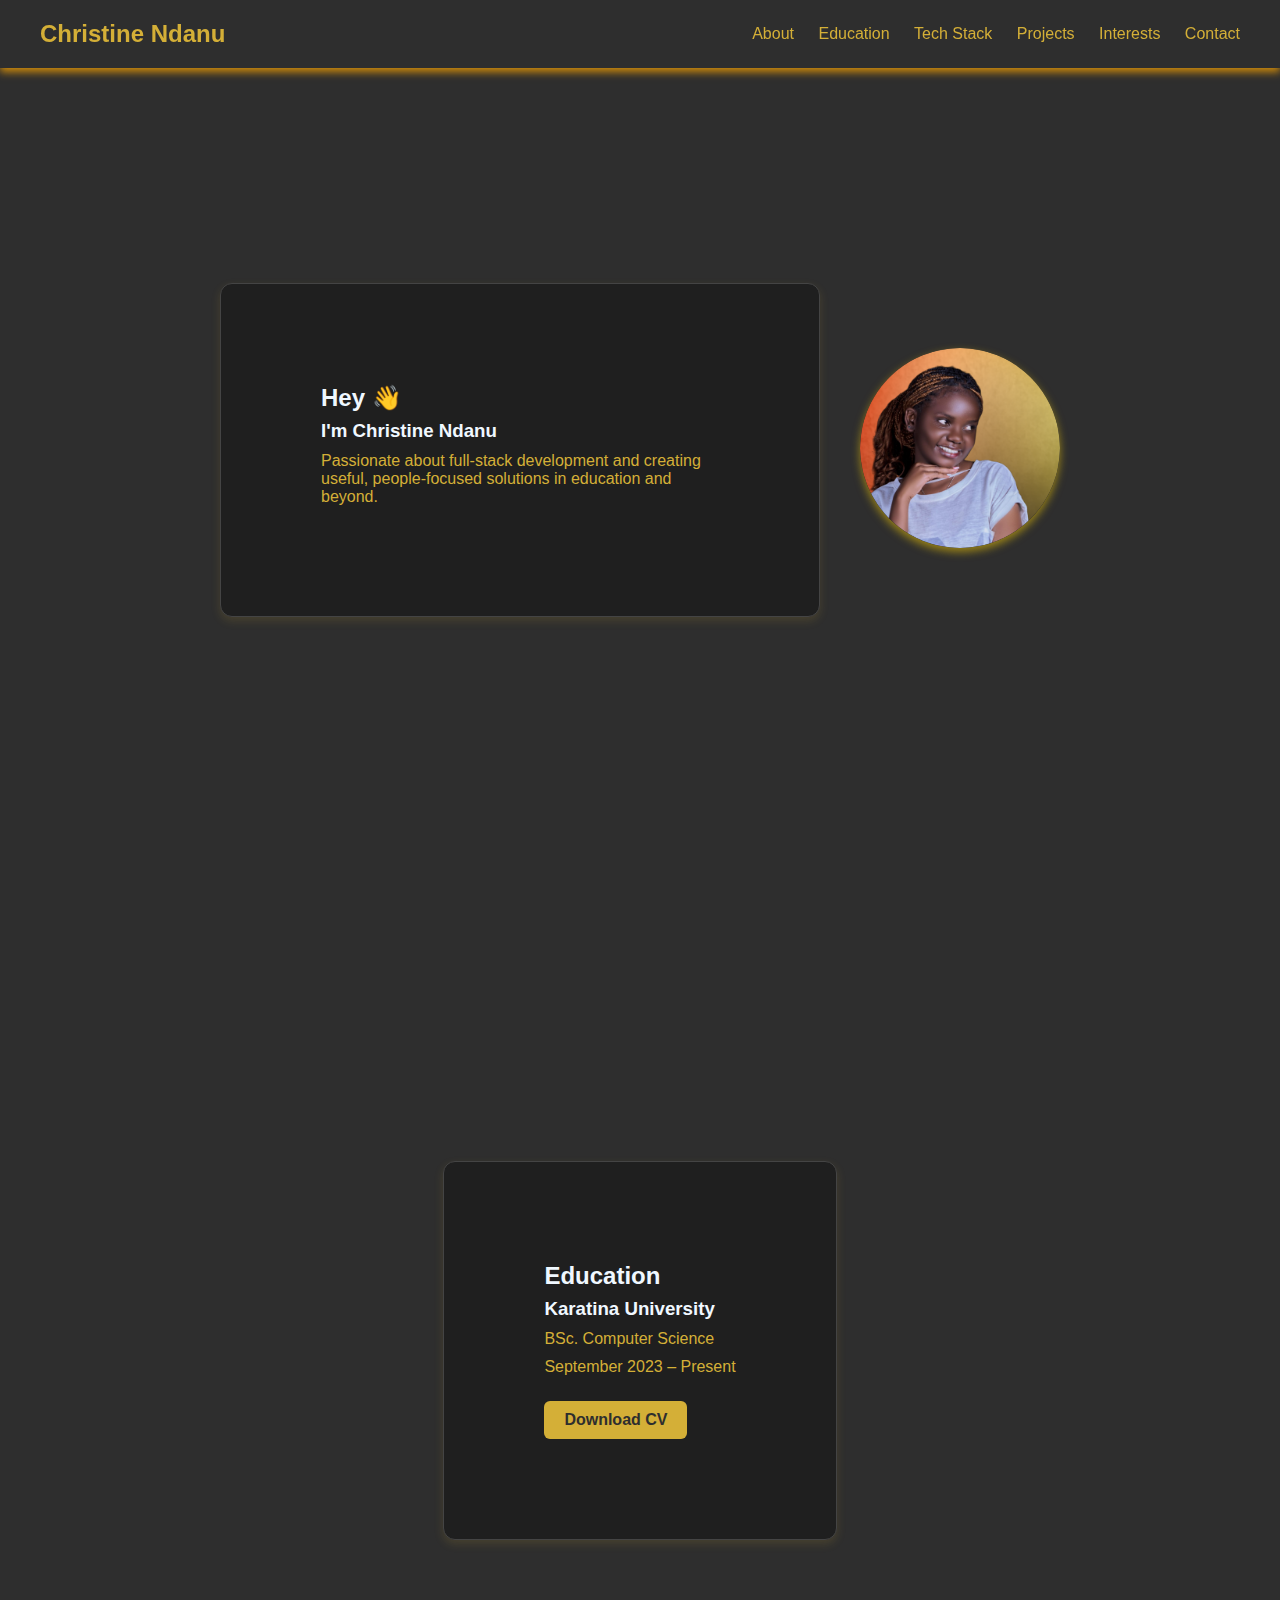
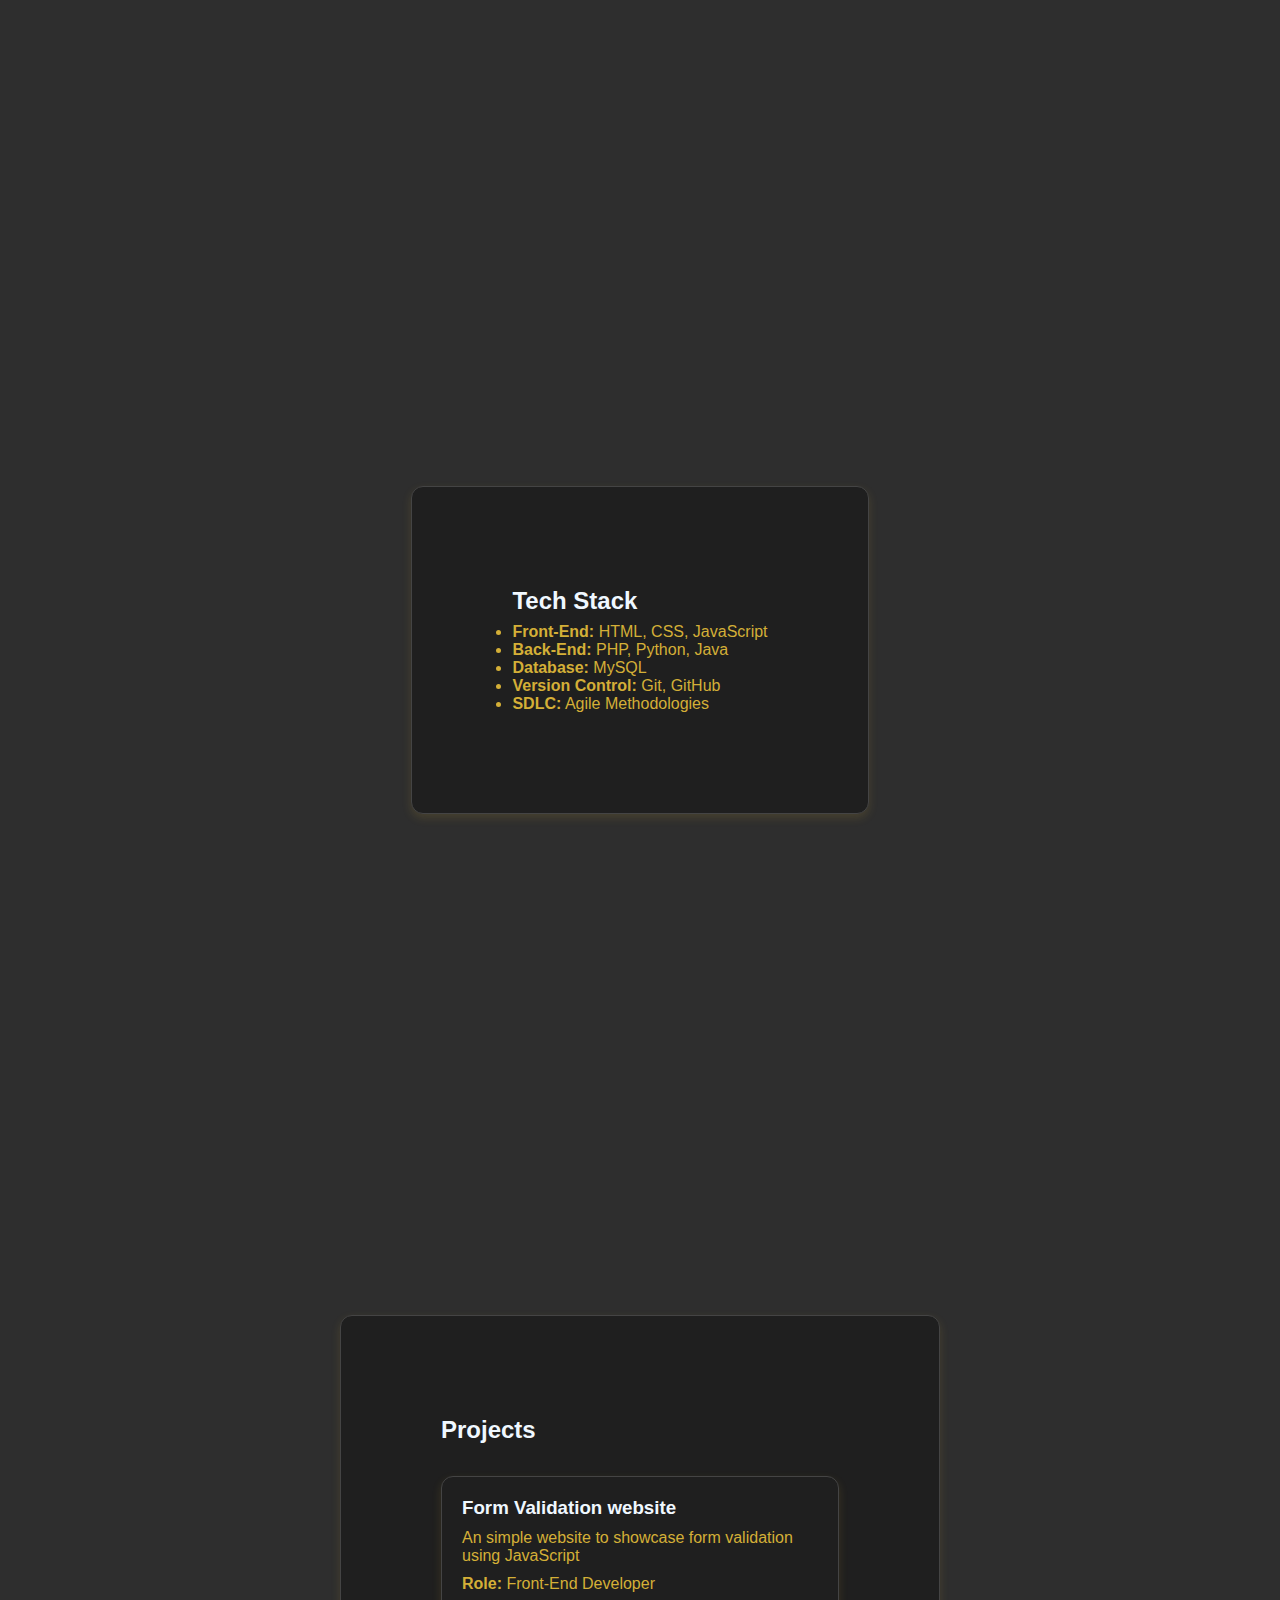
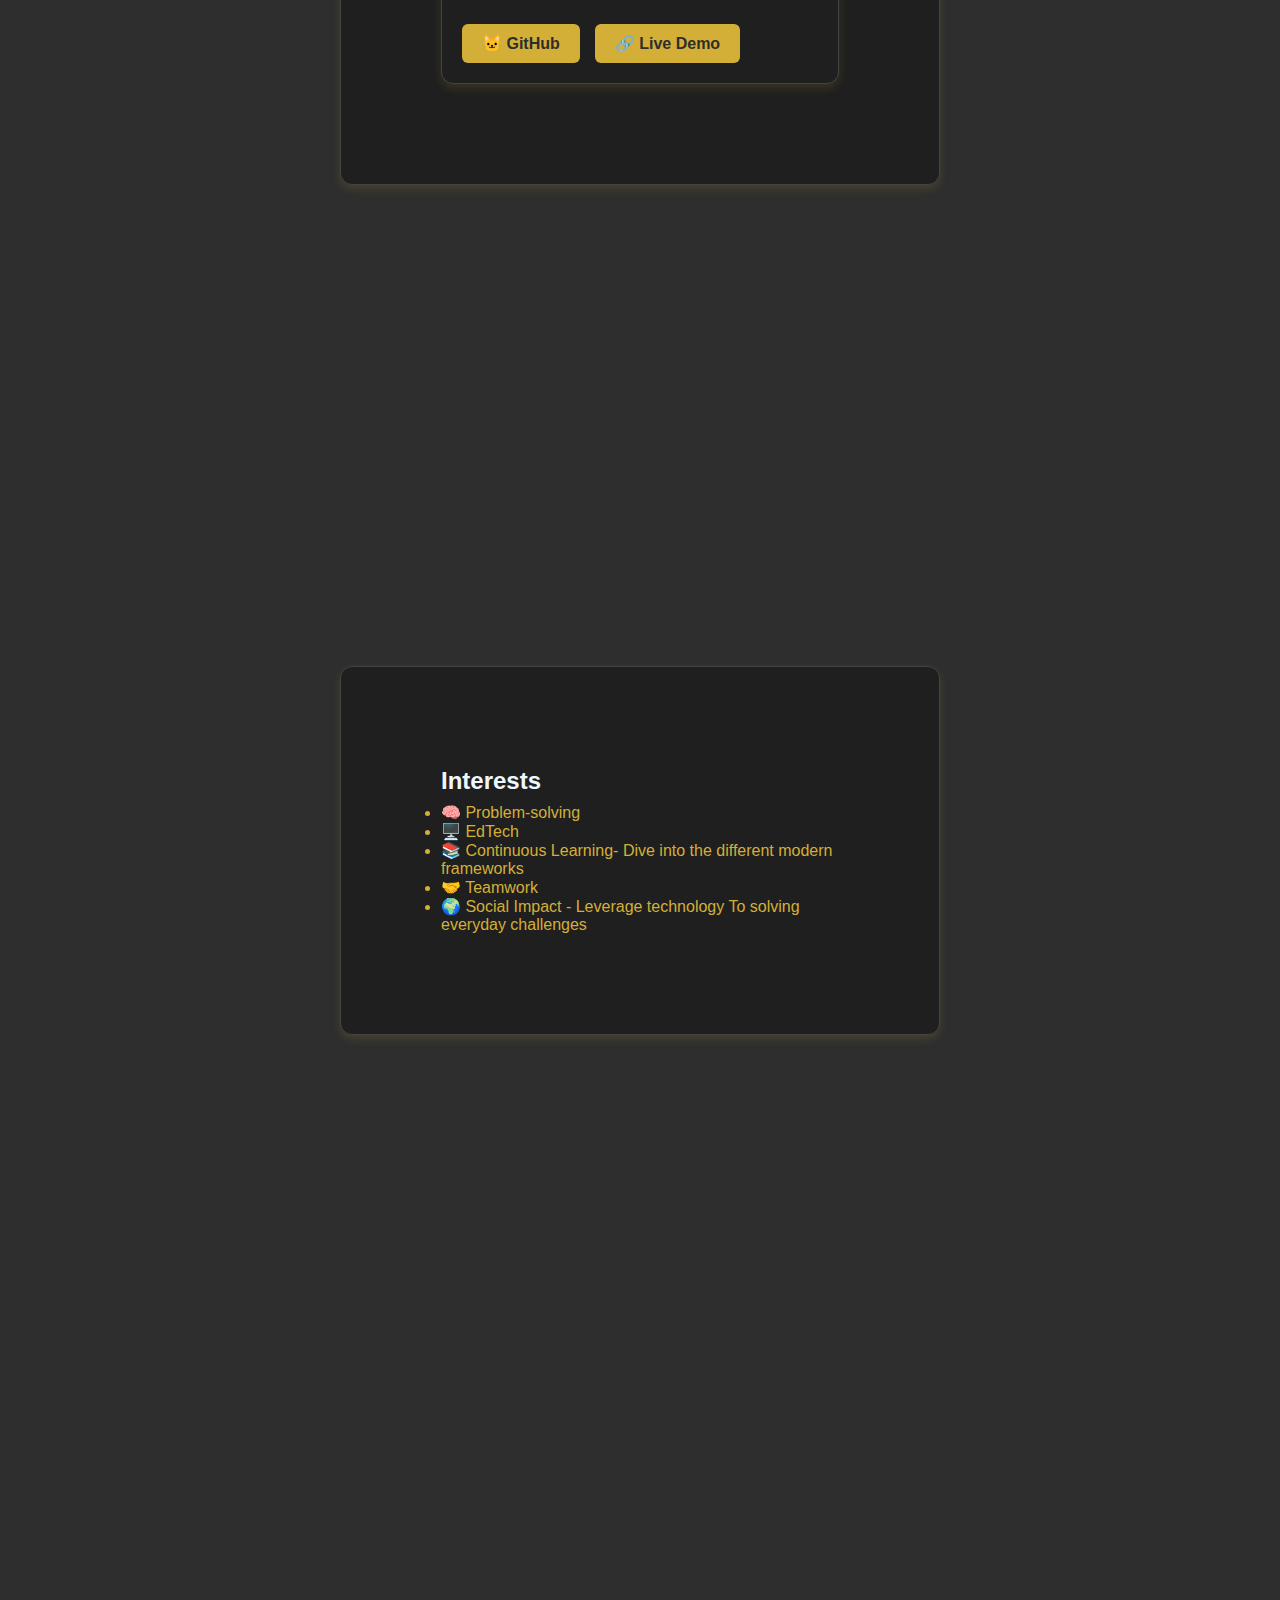
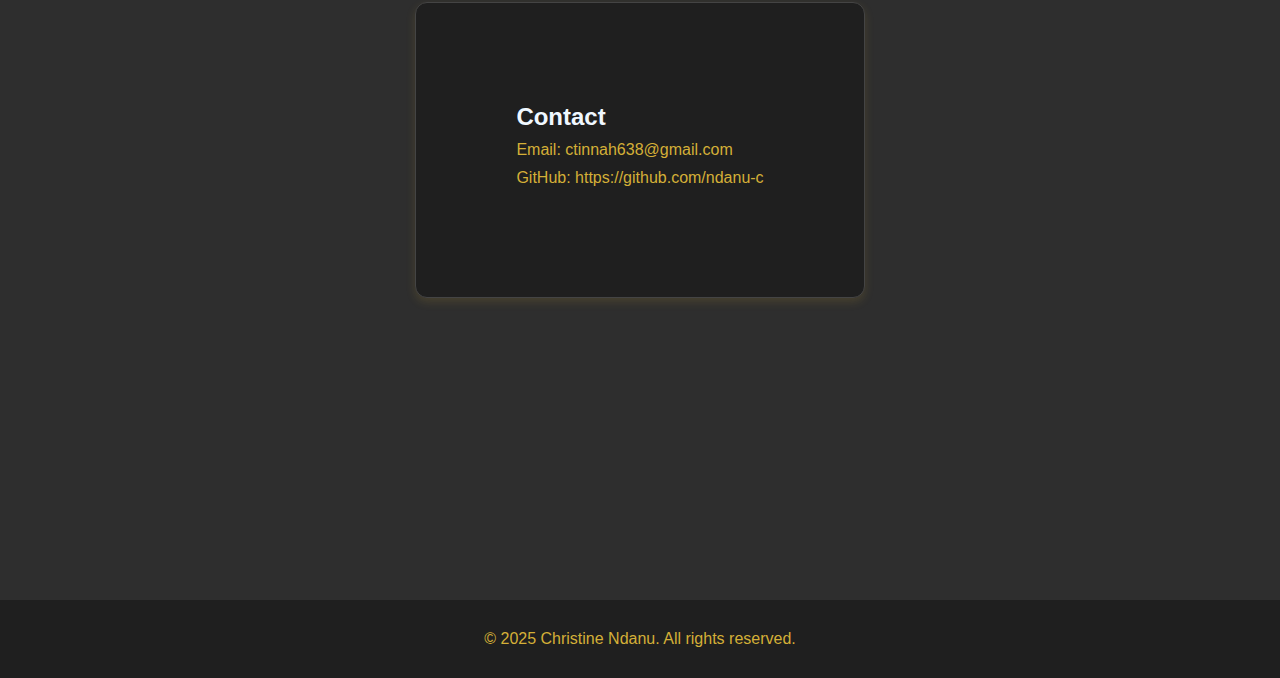
<file: index.html>
<!DOCTYPE html>
<html lang="en">
<head>
  <meta charset="UTF-8" />
  <meta name="viewport" content="width=device-width, initial-scale=1.0"/>
  <title>Christine Ndanu</title>
  <link rel="stylesheet" href="../css/index.css" />
  <meta name="description" content="Christine Ndanu | Full-Stack Developer Portfolio">
</head>
<body>
  <header>
    <div class="header-container">
      <div class="logo">Christine Ndanu</div>
      <nav>
        <a href="#about">About</a>
        <a href="#education">Education</a>
        <a href="#techStack">Tech Stack</a>
        <a href="#projects">Projects</a>
        <a href="#interests">Interests</a>
        <a href="#contact">Contact</a>
      </nav>
    </div>
  </header>

  <main>
    <section id="about" class="section">
      <div class="text-content">
        <h2>Hey 👋</h2>
        <h3>I'm Christine Ndanu</h3>
        <p>Passionate about full-stack development and creating useful, people-focused solutions in education and beyond.</p>
      </div>
      <div class="image-container">
        <img src="../images/ndanu.png" alt="Christine Ndanu Profile" class="image-logo">
      </div>
    </section>

    <section id="education" class="section">
      <div class="text-content">
        <h2>Education</h2>
        <h3>Karatina University</h3>
        <p>BSc. Computer Science</p>
        <p>September 2023 – Present</p>

        <a href="../files/Christine_NdanuCV.pdf" download class="btn">Download CV</a>
      </div>
    </section>

    <section id="techStack" class="section">
      <div class="text-content">
        <h2>Tech Stack</h2>
        <ul>
          <li><strong>Front-End:</strong> HTML, CSS, JavaScript</li>
          <li><strong>Back-End:</strong> PHP, Python, Java</li>
          <li><strong>Database:</strong> MySQL</li>
          <li><strong>Version Control:</strong> Git, GitHub</li>
          <li><strong>SDLC:</strong> Agile Methodologies</li>
        </ul>
      </div>
    </section>

    <section id="projects" class="section">
      <div class="text-content">
        <h2>Projects</h2>

        <div class="project-grid">

          

          <div class="project-card">
            <h3>Form Validation website</h3>
            <p>An simple website to showcase form validation using JavaScript</p>
            <p><strong>Role:</strong> Front-End Developer</p>
            <div class="project-buttons">
              <a href="https://github.com/ndanu-c/JavaScrpt-Validation" target="_blank" class="btn">🐱 GitHub</a>
              <a href="https://form-validation-jscript.netlify.app/" target="_blank" class="btn">🔗 Live Demo</a>
            </div>
          </div>

        </div>
      </div>
    </section>

    <section id="interests" class="section">
      <div class="text-content">
        <h2>Interests</h2>
        <ul>
          <li>🧠 Problem-solving</li>
          <li>🖥️ EdTech</li>
          <li>📚 Continuous Learning- Dive into the different modern frameworks </li>
          <li>🤝 Teamwork</li>
          <li>🌍 Social Impact - Leverage technology To solving everyday challenges</li>
        </ul>
      </div>
    </section>

    <section id="contact" class="section">
      <div class="text-content">
        <h2>Contact</h2>
        <p>Email: ctinnah638@gmail.com</p>
        <p>GitHub: <a href="https://github.com/ndanu-c" target="_blank">https://github.com/ndanu-c</a></p>
      </div>
    </section>
  </main>

  <footer>
    <p>© 2025 Christine Ndanu. All rights reserved.</p>
  </footer>
</body>
</html>
</file>
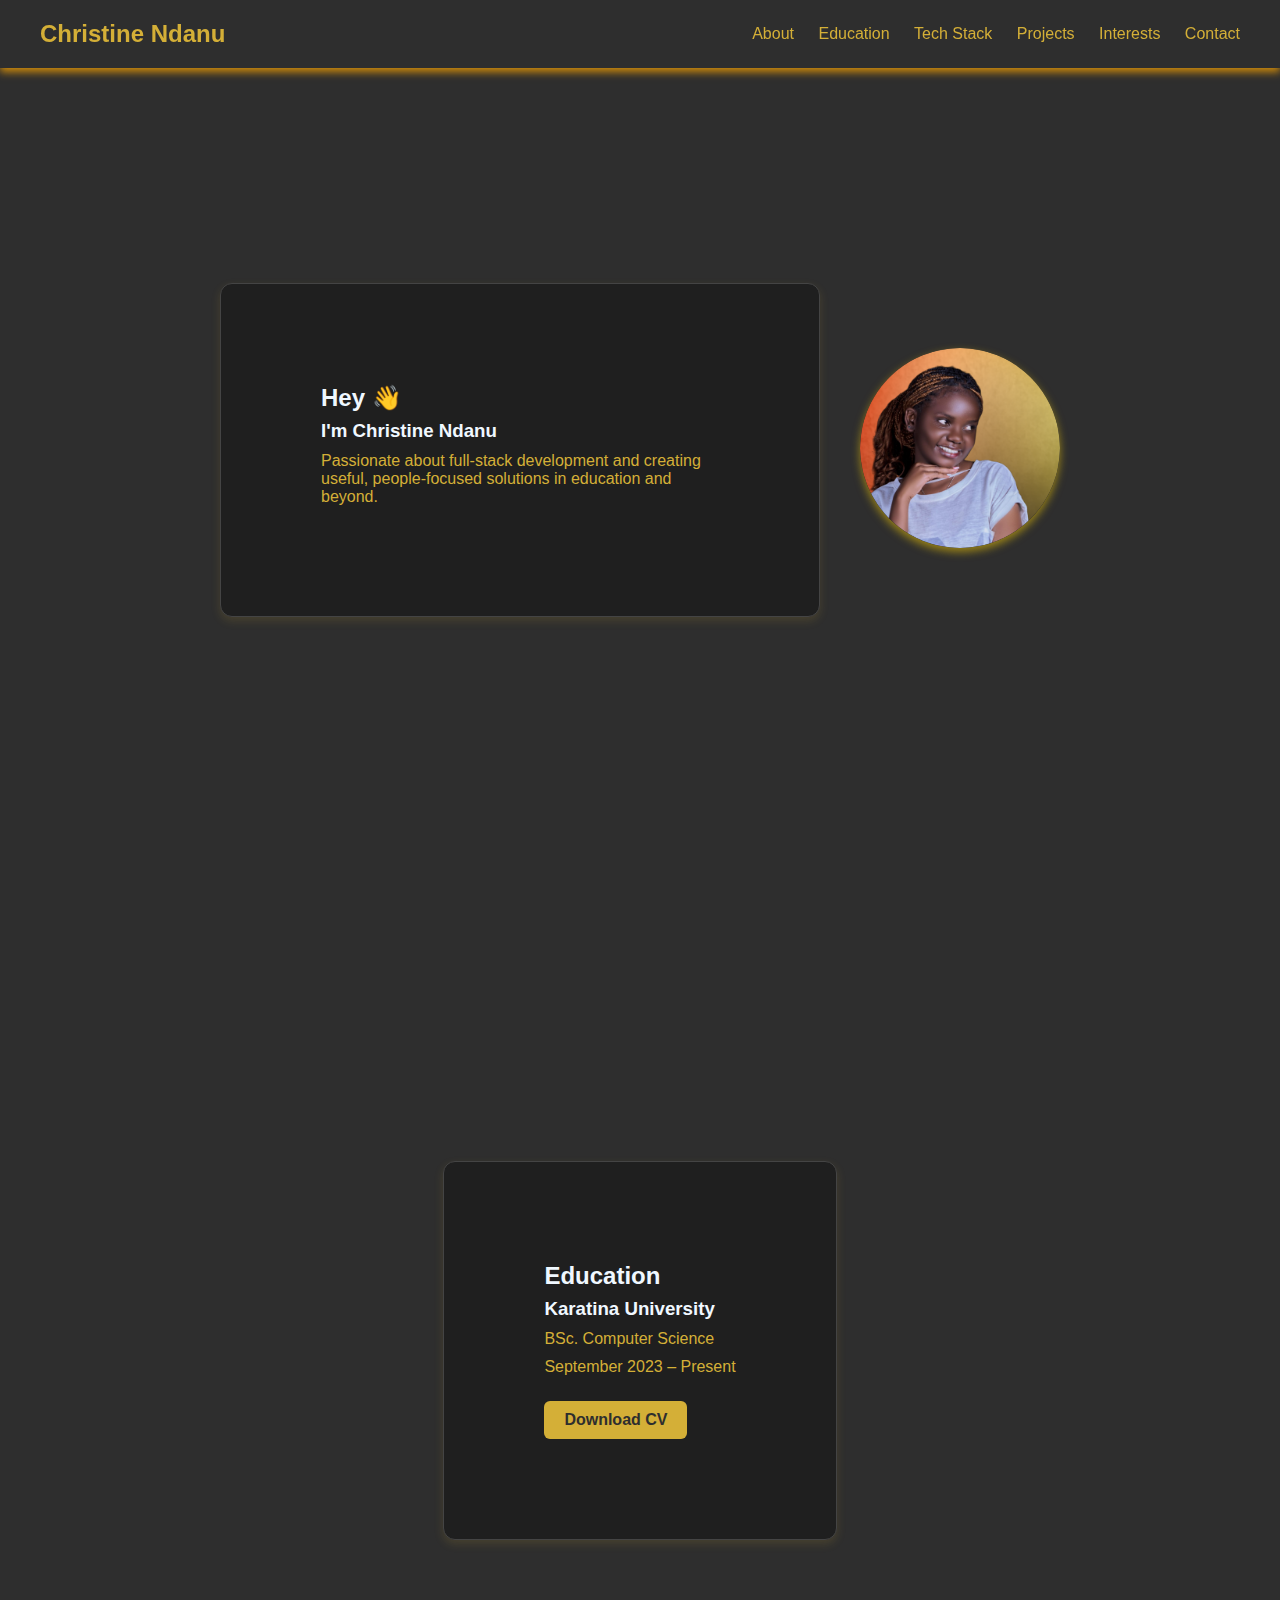
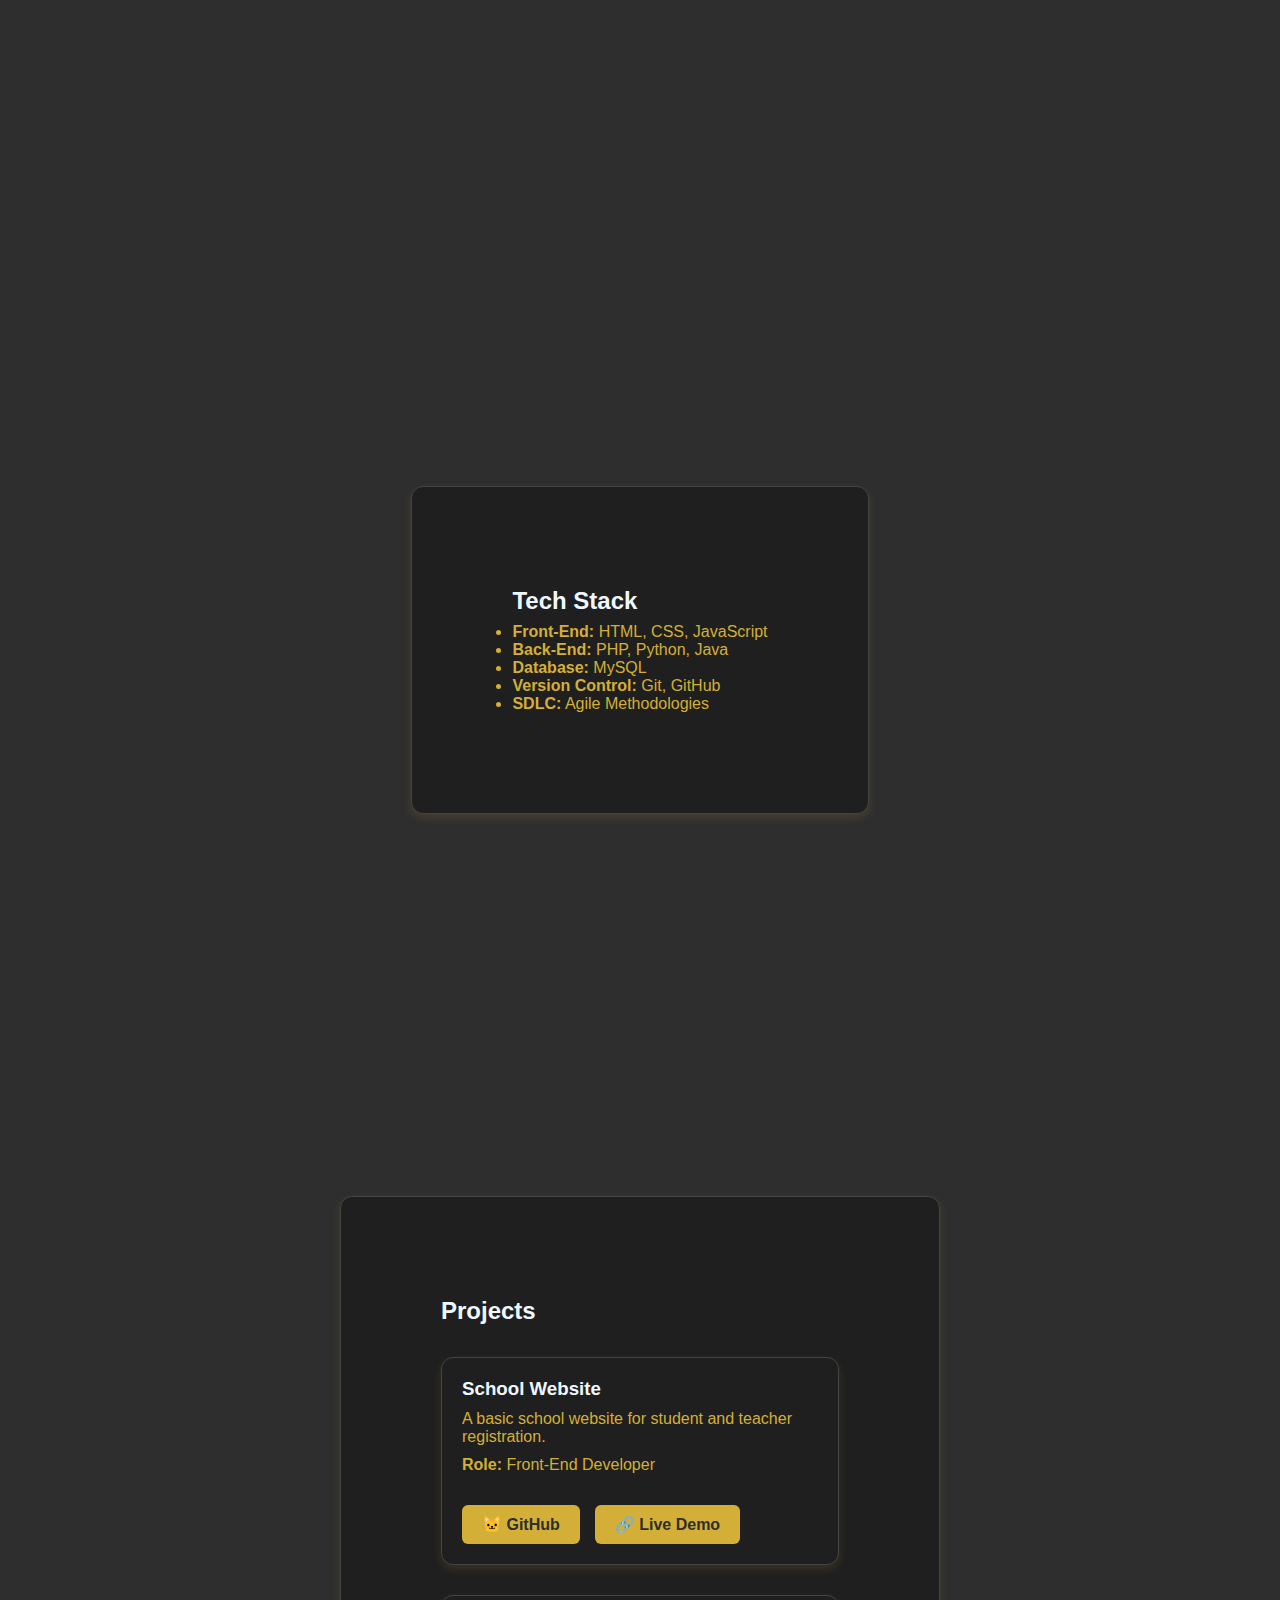
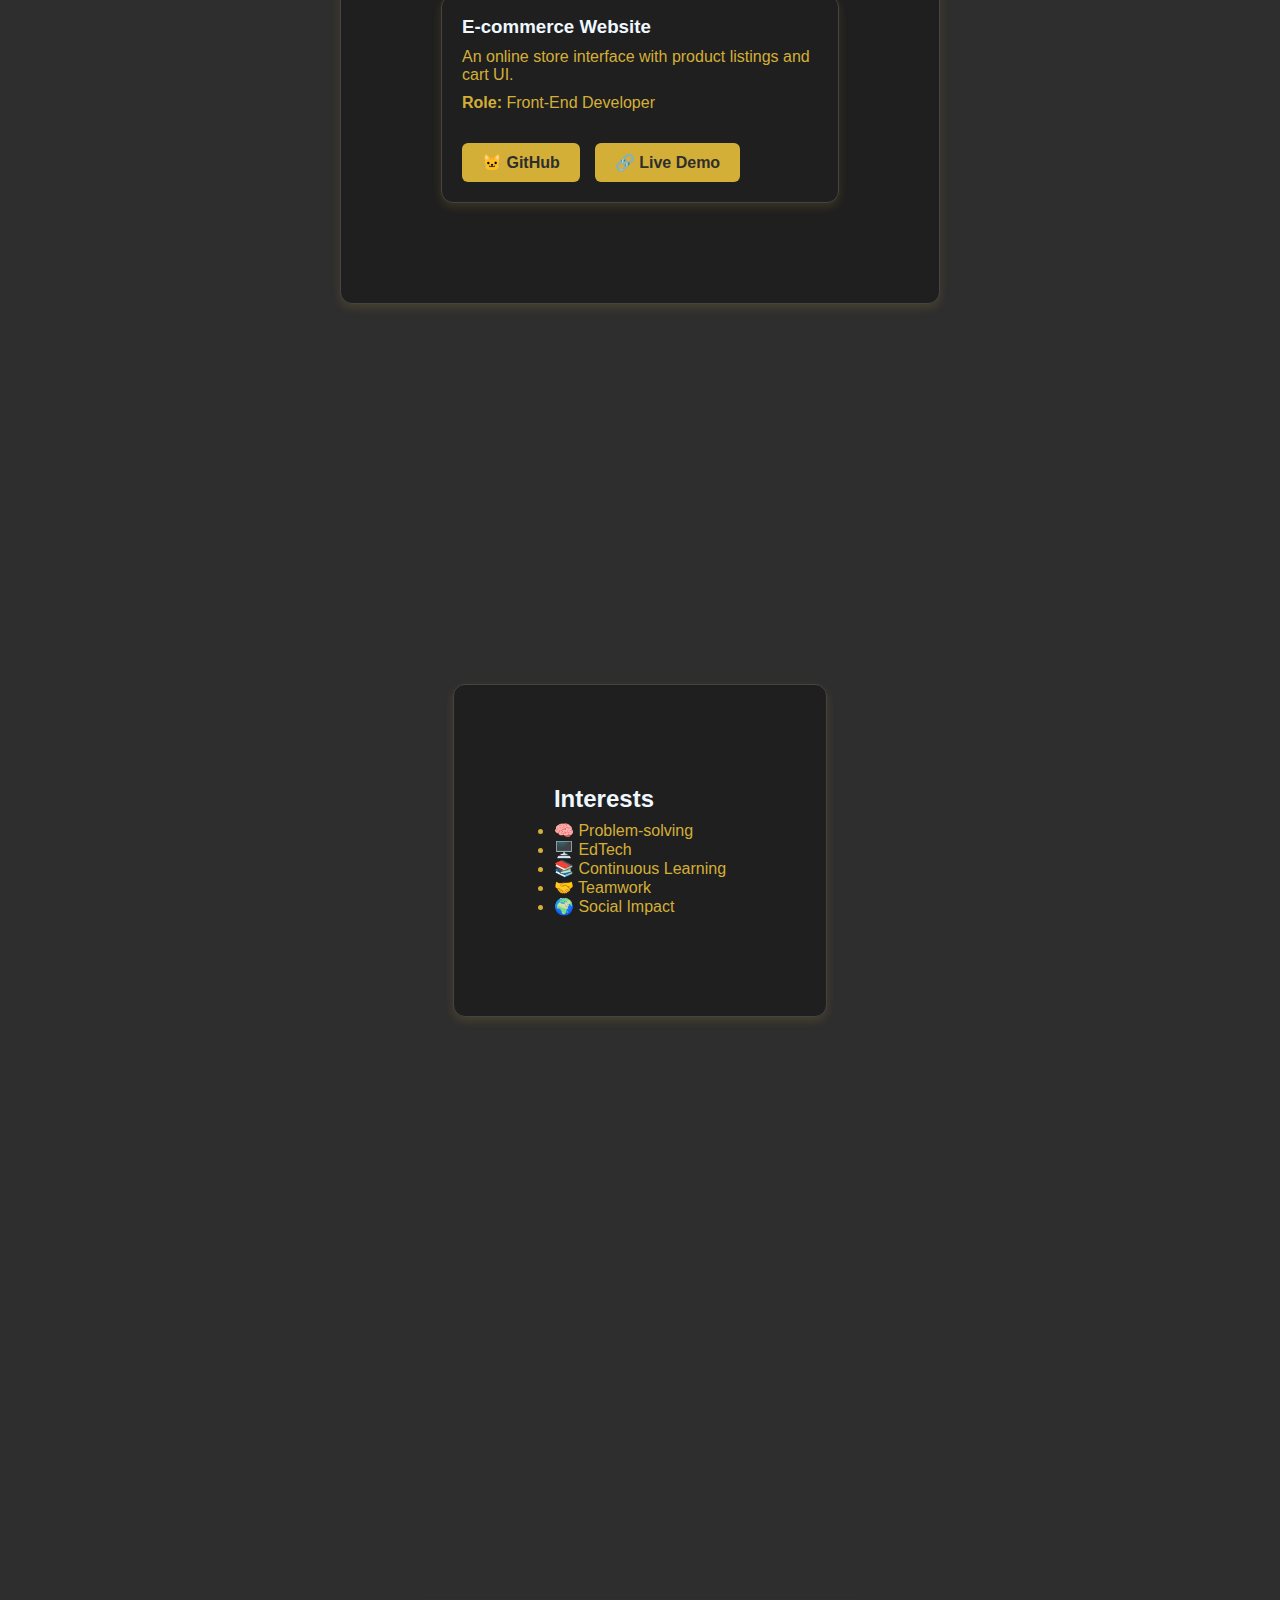
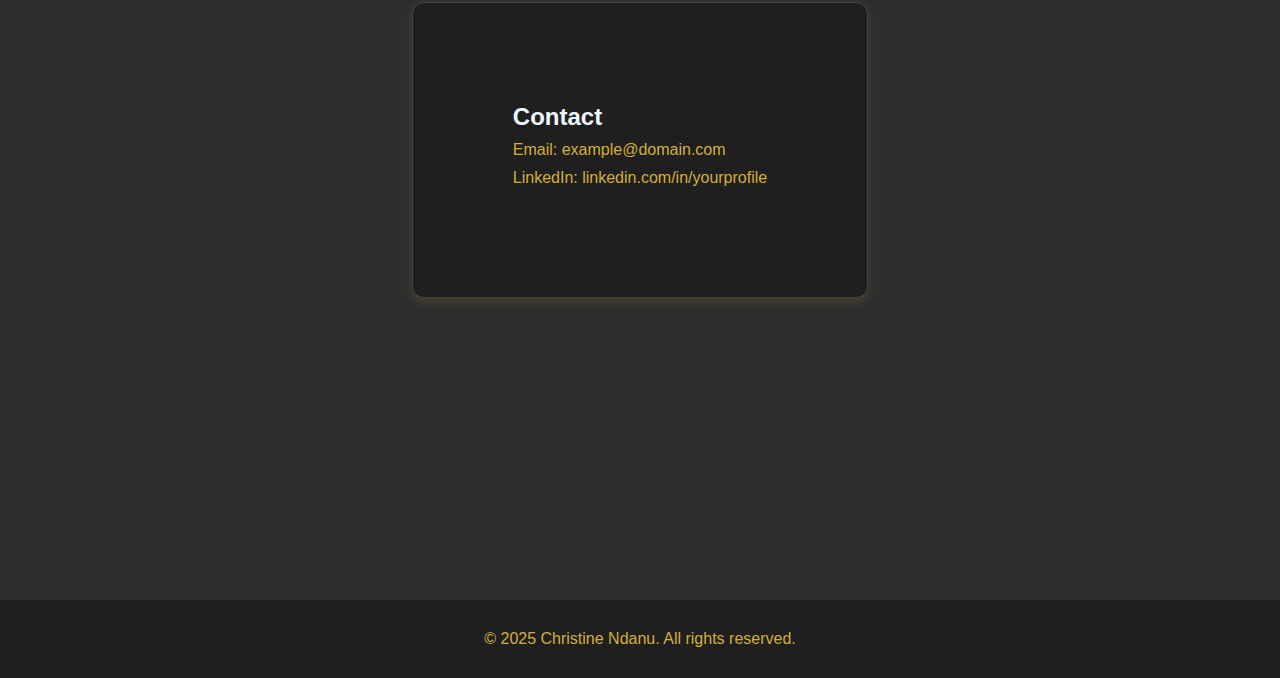
<file: html/index.html>
<!DOCTYPE html>
<html lang="en">
<head>
  <meta charset="UTF-8" />
  <meta name="viewport" content="width=device-width, initial-scale=1.0"/>
  <title>Christine Ndanu</title>
  <link rel="stylesheet" href="../css/index.css" />
  <meta name="description" content="Christine Ndanu | Full-Stack Developer Portfolio">
</head>
<body>
  <header>
    <div class="header-container">
      <div class="logo">Christine Ndanu</div>
      <nav>
        <a href="#about">About</a>
        <a href="#education">Education</a>
        <a href="#techStack">Tech Stack</a>
        <a href="#projects">Projects</a>
        <a href="#interests">Interests</a>
        <a href="#contact">Contact</a>
      </nav>
    </div>
  </header>

  <main>
    <section id="about" class="section">
      <div class="text-content">
        <h2>Hey 👋</h2>
        <h3>I'm Christine Ndanu</h3>
        <p>Passionate about full-stack development and creating useful, people-focused solutions in education and beyond.</p>
      </div>
      <div class="image-container">
        <img src="../images/ndanu.png" alt="Christine Ndanu Profile" class="image-logo">
      </div>
    </section>

    <section id="education" class="section">
      <div class="text-content">
        <h2>Education</h2>
        <h3>Karatina University</h3>
        <p>BSc. Computer Science</p>
        <p>September 2023 – Present</p>

        <a href="../files/ChristineNdanuCV.pdf" download class="btn">Download CV</a>
      </div>
    </section>

    <section id="techStack" class="section">
      <div class="text-content">
        <h2>Tech Stack</h2>
        <ul>
          <li><strong>Front-End:</strong> HTML, CSS, JavaScript</li>
          <li><strong>Back-End:</strong> PHP, Python, Java</li>
          <li><strong>Database:</strong> MySQL</li>
          <li><strong>Version Control:</strong> Git, GitHub</li>
          <li><strong>SDLC:</strong> Agile Methodologies</li>
        </ul>
      </div>
    </section>

    <section id="projects" class="section">
      <div class="text-content">
        <h2>Projects</h2>

        <div class="project-grid">

          <div class="project-card">
            <h3>School Website</h3>
            <p>A basic school website for student and teacher registration.</p>
            <p><strong>Role:</strong> Front-End Developer</p>
            <div class="project-buttons">
              <a href="https://github.com/your-username/school-website" target="_blank" class="btn">🐱 GitHub</a>
              <a href="https://your-demo-link.com" target="_blank" class="btn">🔗 Live Demo</a>
            </div>
          </div>

          <div class="project-card">
            <h3>E-commerce Website</h3>
            <p>An online store interface with product listings and cart UI.</p>
            <p><strong>Role:</strong> Front-End Developer</p>
            <div class="project-buttons">
              <a href="https://github.com/your-username/ecommerce-site" target="_blank" class="btn">🐱 GitHub</a>
              <a href="https://your-demo-link.com" target="_blank" class="btn">🔗 Live Demo</a>
            </div>
          </div>

        </div>
      </div>
    </section>

    <section id="interests" class="section">
      <div class="text-content">
        <h2>Interests</h2>
        <ul>
          <li>🧠 Problem-solving</li>
          <li>🖥️ EdTech</li>
          <li>📚 Continuous Learning</li>
          <li>🤝 Teamwork</li>
          <li>🌍 Social Impact</li>
        </ul>
      </div>
    </section>

    <section id="contact" class="section">
      <div class="text-content">
        <h2>Contact</h2>
        <p>Email: example@domain.com</p>
        <p>LinkedIn: <a href="https://linkedin.com/in/yourprofile" target="_blank">linkedin.com/in/yourprofile</a></p>
      </div>
    </section>
  </main>

  <footer>
    <p>© 2025 Christine Ndanu. All rights reserved.</p>
  </footer>
</body>
</html>
</file>
<file: css/index.css>
/* Reset */
* {
    margin: 0;
    padding: 0;
    box-sizing: border-box; /* Ensures padding and border are included in the total element width/height */
}
  
/* Base styles */
body {
    font-family: 'Inter', sans-serif; /* Sets a clean, modern font */
    background-color: #2e2e2e; /* Dark background for contrast */
    color: #d4af37; /* Gold-like text color */
}
  
h2, h3 {
    color: aliceblue; /* Light blue text for headers */
    margin-bottom: 0.5rem; /* Space below headers */
}
  
p {
    font-size: 1rem; /* Standard paragraph text size */
    margin: 10px 0; /* Vertical spacing around paragraphs */
}
  
a {
    color: #d4af37; /* Link color matches text color */
    text-decoration: none; /* Removes underline from links */
}
  
html {
    scroll-behavior: smooth; /* Smooth scrolling for anchor links */
    scroll-padding-top: 50px; /* Prevents top overlap due to fixed header */
}
    
.header-container {
    display: flex;
    justify-content: space-between;
    align-items: center;
    background-color: #2e2e2e;
    padding: 20px 40px;
    position: fixed; /* Keeps the header at the top */
    width: 100%;
    top: 0;
    z-index: 1000; /* Ensures it stays on top */
    box-shadow: 0 4px 8px rgba(226, 149, 6, 0.89); /* Adds depth to header */
}
  
.logo {
    font-size: 24px;
    font-weight: bold; /* Emphasizes the logo */
}
  
nav a {
    margin-left: 20px;
    font-size: 16px;
    transition: border-bottom 0.3s ease; /* Smooth hover effect */
}
  
nav a:hover {
    border-bottom: 2px solid #3caea3; /* Underline appears on hover */
}

.section {
    height: 100vh; /* Full screen height for sections */
    display: flex;
    flex-direction: row;
    align-items: center;
    justify-content: center;
    gap: 40px;
    padding: 20px 60px;
}
  
.text-content {
    max-width: 600px;
    background-color: #1f1f1f; /* Dark card background */
    border: 1px solid #444;
    padding: 100px;
    border-radius: 12px; /* Rounded corners */
    box-shadow: 0 4px 10px rgba(212, 175, 55, 0.15); /* Subtle glow */
    transition: transform 0.3s ease, box-shadow 0.3s ease; /* Smooth hover effect */
}
  
.image-container {
    max-width: 200px; /* Limits logo/image size */
}
  
.image-logo {
    width: 100%;
    border-radius: 50%; /* Makes the image circular */
    box-shadow: 0 4px 8px rgba(170, 143, 20, 0.877); /* Soft shadow around image */
}
  
.btn {
    display: inline-block;
    padding: 10px 20px;
    margin-top: 15px;
    background-color: #d4af37; /* Gold background */
    color: #2e2e2e;
    font-weight: bold;
    text-decoration: none;
    border-radius: 6px;
    transition: background-color 0.3s ease; /* Smooth hover transition */
}
  
.btn:hover {
    background-color: #3caea3; /* Teal hover color */
    color: white;
}
  
.project-grid {
    display: grid;
    grid-template-columns: repeat(auto-fit, minmax(280px, 1fr)); /* Responsive layout */
    gap: 30px;
    margin-top: 2rem;
}
  
.project-card {
    background-color: #1f1f1f;
    border: 1px solid #444;
    padding: 20px;
    border-radius: 12px;
    box-shadow: 0 4px 10px rgba(212, 175, 55, 0.15);
    transition: transform 0.3s ease, box-shadow 0.3s ease;
}
  
.project-card:hover {
    transform: translateY(-5px); /* Slight lift on hover */
    box-shadow: 0 8px 16px rgba(212, 175, 55, 0.3); /* Stronger shadow */
}
  
.project-buttons {
    margin-top: 1rem;
    display: flex;
    gap: 15px;
    flex-wrap: wrap; /* Wraps buttons to next line if needed */
}

footer {
    text-align: center;
    padding: 20px;
    background-color: #1f1f1f;
    font-size: 14px;
    color: #d4af37;
}
  
@media (max-width: 768px) {
    .header-container {
        flex-direction: column;
        align-items: flex-start; /* Stacks header items vertically */
    }

    nav {
        margin-top: 10px;
    }

    nav a {
        display: block;
        margin: 10px 0; /* Adds vertical spacing for stacked links */
    }

    .section {
        flex-direction: column;
        justify-content: center;
        text-align: center;
        padding: 40px 20px;
        margin-top: 300px; /* Offsets for fixed header */
        min-height: 100vh;
        width: 100%;
    }

    .image-container {
        margin-top: 20px;
        width: 80%;
    }

    .text-content {
        font-size: 1rem;
    }
}
</file>
